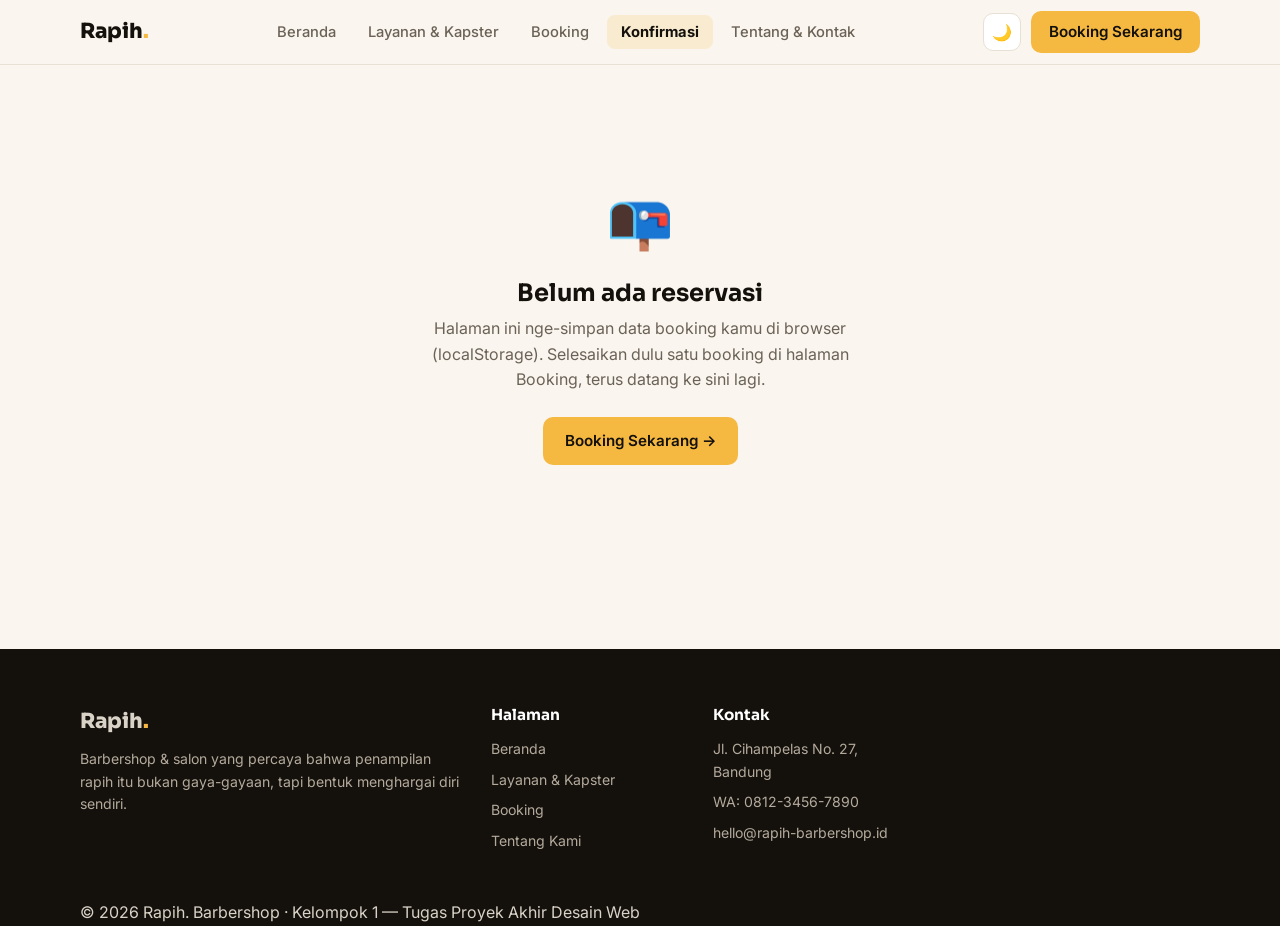
<file: konfirmasi.html>
<!DOCTYPE html>
<html lang="id">
<head>
  <meta charset="UTF-8">
  <meta name="viewport" content="width=device-width, initial-scale=1.0">
  <title>Konfirmasi Reservasi — Rapih. Barbershop</title>
  <link rel="preconnect" href="https://fonts.googleapis.com">
  <link rel="preconnect" href="https://fonts.gstatic.com" crossorigin>
  <link href="https://fonts.googleapis.com/css2?family=Sora:wght@600;700;800&family=Inter:wght@400;500;600;700&display=swap" rel="stylesheet">
  <link rel="stylesheet" href="css/style.css">
</head>
<body>

  <nav class="navbar">
    <div class="container nav-inner">
      <a href="index.html" class="logo">Rapih<span>.</span></a>
      <ul class="nav-menu" id="navMenu">
        <li><a href="index.html">Beranda</a></li>
        <li><a href="layanan.html">Layanan & Kapster</a></li>
        <li><a href="booking.html">Booking</a></li>
        <li><a href="konfirmasi.html">Konfirmasi</a></li>
        <li><a href="tentang.html">Tentang & Kontak</a></li>
      </ul>
      <div class="nav-aksi">
        <button id="btnMode" title="Ganti mode terang/gelap"><span id="iconMode">🌙</span></button>
        <a href="booking.html" class="btn btn-utama" style="padding:9px 18px;">Booking Sekarang</a>
        <button id="btnHamburger" title="Menu">☰</button>
      </div>
    </div>
  </nav>

  <section>
    <div class="container konfirmasi-wrap">

      <!-- kalau belum ada booking -->
      <div id="kosong" style="display:none; text-align:center; padding:40px 0;">
        <div style="font-size:3.4rem;">📭</div>
        <h2 style="margin:14px 0 8px;">Belum ada reservasi</h2>
        <p style="color:var(--abu); max-width:420px; margin:0 auto 24px;">
          Halaman ini nge-simpan data booking kamu di browser (localStorage).
          Selesaikan dulu satu booking di halaman Booking, terus datang ke sini lagi.
        </p>
        <a href="booking.html" class="btn btn-utama">Booking Sekarang →</a>
      </div>

      <!-- detail booking terakhir -->
      <div id="isiKonfirmasi" style="display:none;">
        <div class="kartu-konfirmasi">
          <div class="konfirmasi-head">
            <div class="ceklis">✓</div>
            <h2 style="font-size:1.3rem;">Reservasi Terkonfirmasi</h2>
            <p style="font-size:0.88rem; opacity:0.8; margin-top:6px;">Tunjukkan kode ini ke kasir saat datang</p>
            <div class="kode-booking" id="kodeBooking" style="margin-top:12px;">RPH-0000</div>
          </div>
          <div class="detail-konfirmasi">
            <div class="baris-detail"><span>Nama</span><span id="dNama"></span></div>
            <div class="baris-detail"><span>No. WhatsApp</span><span id="dTelp"></span></div>
            <div class="baris-detail"><span>Layanan</span><span id="dLayanan"></span></div>
            <div class="baris-detail"><span>Kapster</span><span id="dStylist"></span></div>
            <div class="baris-detail"><span>Jadwal</span><span id="dJadwal"></span></div>
            <div class="baris-detail"><span>Durasi</span><span id="dDurasi"></span></div>
            <div class="baris-detail" style="border-bottom:none;"><span>Estimasi biaya</span><span id="dHarga" style="color:var(--kuning-tua);"></span></div>
            <div id="dCatatanWrap" style="display:none;" class="baris-detail"><span>Catatan</span><span id="dCatatan"></span></div>

            <p style="font-size:0.8rem; color:var(--abu); margin-top:18px;">
              📍 Jl. Cihampelas No. 27, Bandung — datang 5–10 menit sebelum jadwal biar slot-nya gak dilepas.
              Reschedule/kabarin lewat WA 0812-3456-7890.
            </p>

            <div style="display:flex; gap:12px; margin-top:20px; flex-wrap:wrap;">
              <button class="btn btn-outline" id="btnCetak" style="flex:1;">🖨 Cetak / Simpan PDF</button>
              <button class="btn btn-outline" id="btnHapus" style="flex:1; border-color:#d9534f; color:#d9534f;">Batalkan Reservasi</button>
            </div>
          </div>
        </div>

        <!-- riwayat booking sebelumnya -->
        <h3 style="margin:36px 0 14px; font-size:1.05rem;">Riwayat reservasi di perangkat ini</h3>
        <div id="riwayatList" style="display:grid; gap:12px;"></div>
      </div>
    </div>
  </section>

  <footer>
    <div class="container">
      <div class="footer-grid">
        <div>
          <a href="index.html" class="logo">Rapih<span>.</span></a>
          <p style="margin-top:10px;">Barbershop & salon yang percaya bahwa penampilan rapih itu bukan gaya-gayaan, tapi bentuk menghargai diri sendiri.</p>
        </div>
        <div>
          <h4>Halaman</h4>
          <ul>
            <li><a href="index.html">Beranda</a></li>
            <li><a href="layanan.html">Layanan & Kapster</a></li>
            <li><a href="booking.html">Booking</a></li>
            <li><a href="tentang.html">Tentang Kami</a></li>
          </ul>
        </div>
        <div>
          <h4>Kontak</h4>
          <ul>
            <li>Jl. Cihampelas No. 27, Bandung</li>
            <li>WA: 0812-3456-7890</li>
            <li>hello@rapih-barbershop.id</li>
          </ul>
        </div>
      </div>
      <div class="copyright">© 2026 Rapih. Barbershop · Kelompok 1 — Tugas Proyek Akhir Desain Web</div>
    </div>
  </footer>

  <script src="js/data.js"></script>
  <script src="js/main.js"></script>
  <script>
    // halaman ini baca data dari localStorage, bukan dari server
    const booking = JSON.parse(localStorage.getItem("rapihBookingTerakhir") || "null");
    const kosong = document.getElementById("kosong");
    const isi = document.getElementById("isiKonfirmasi");

    if (!booking) {
      kosong.style.display = "block";
    } else {
      isi.style.display = "block";

      document.getElementById("kodeBooking").textContent = booking.kode;
      document.getElementById("dNama").textContent = booking.nama;
      document.getElementById("dTelp").textContent = booking.telp;
      document.getElementById("dLayanan").textContent = booking.layanan;
      document.getElementById("dStylist").textContent = booking.stylist;
      document.getElementById("dDurasi").textContent = booking.durasi + " menit";
      document.getElementById("dHarga").textContent = formatRupiah(booking.harga);

      const d = new Date(booking.tanggal + "T00:00:00");
      document.getElementById("dJadwal").textContent =
        NAMA_HARI[d.getDay()] + ", " + d.getDate() + " " + NAMA_BULAN[d.getMonth()] + " " + d.getFullYear() + " · " + booking.jam + " WIB";

      if (booking.catatan) {
        document.getElementById("dCatatanWrap").style.display = "flex";
        document.getElementById("dCatatan").textContent = booking.catatan;
      }

      // cetak = print dialog browser, bisa save as pdf juga dari situ
      document.getElementById("btnCetak").addEventListener("click", function () {
        window.print();
      });

      // batalin reservasi: hapus dari localStorage
      document.getElementById("btnHapus").addEventListener("click", function () {
        if (confirm("Yakin mau batalkan reservasi " + booking.kode + "?")) {
          localStorage.removeItem("rapihBookingTerakhir");
          const riwayat = JSON.parse(localStorage.getItem("rapihRiwayat") || "[]");
          const sisa = riwayat.filter(function (r) { return r.kode !== booking.kode; });
          localStorage.setItem("rapihRiwayat", JSON.stringify(sisa));
          showToast("Reservasi dibatalkan.");
          setTimeout(function () { location.reload(); }, 800);
        }
      });

      // daftar riwayat
      const riwayat = JSON.parse(localStorage.getItem("rapihRiwayat") || "[]");
      const list = document.getElementById("riwayatList");
      if (riwayat.length === 0) {
        list.innerHTML = '<p style="color:var(--abu); font-size:0.9rem;">Belum ada riwayat.</p>';
      } else {
        // tampil dari yang paling baru
        riwayat.slice().reverse().forEach(function (r) {
          const dd = new Date(r.tanggal + "T00:00:00");
          const kartu = document.createElement("div");
          kartu.style.cssText = "background:var(--putih); border:1px solid var(--border); border-radius:12px; padding:14px 18px; display:flex; justify-content:space-between; gap:12px; flex-wrap:wrap; font-size:0.9rem;";
          kartu.innerHTML =
            "<div><strong>" + r.kode + "</strong> · " + r.layanan +
            '<br><span style="color:var(--abu);">' + r.stylist + "</span></div>" +
            '<div style="text-align:right;"><span style="color:var(--abu);">' +
            NAMA_HARI[dd.getDay()] + ", " + dd.getDate() + " " + NAMA_BULAN[dd.getMonth()] + " · " + r.jam +
            "</span><br><strong>" + formatRupiah(r.harga) + "</strong></div>";
          list.appendChild(kartu);
        });
      }
    }
  </script>
</body>
</html>
</file>
<file: css/style.css>
/* ============================================================
   Rapih. Barbershop - style utama
   dikerjain bareng kelompok, tolong jangan dihapus komennya
   ============================================================ */

/* variabel warna, ganti-ganti warna disini kalo mau eksperimen */
:root {
  --kuning: #f5b942;
  --kuning-tua: #d99a1f;
  --gelap: #14100c;
  --abu: #6b6257;
  --krem: #faf6ef;
  --putih: #ffffff;
  --border: #e7e0d4;
  --shadow: 0 8px 24px rgba(20, 16, 12, 0.08);
  --radius: 14px;
  --font-judul: "Sora", sans-serif;
  --font-isi: "Inter", sans-serif;
}

/* mode gelap, togglenya di js/main.js */
body.dark {
  --krem: #171310;
  --putih: #1f1a15;
  --gelap: #f3ede4;
  --abu: #a89c8c;
  --border: #2e2822;
  --shadow: 0 8px 24px rgba(0, 0, 0, 0.45);
}

* {
  margin: 0;
  padding: 0;
  box-sizing: border-box;
}

html {
  scroll-behavior: smooth;
}

body {
  font-family: var(--font-isi);
  background: var(--krem);
  color: var(--gelap);
  line-height: 1.6;
  transition: background 0.3s ease, color 0.3s ease;
}

h1, h2, h3, h4 {
  font-family: var(--font-judul);
  line-height: 1.25;
}

img {
  max-width: 100%;
  display: block;
}

a {
  color: inherit;
  text-decoration: none;
}

.container {
  width: min(1120px, 92%);
  margin: 0 auto;
}

/* ---------- navbar ---------- */
.navbar {
  position: sticky;
  top: 0;
  z-index: 100;
  background: var(--krem);
  border-bottom: 1px solid var(--border);
  transition: background 0.3s ease;
}

.nav-inner {
  display: flex;
  align-items: center;
  justify-content: space-between;
  height: 64px;
}

.logo {
  font-family: var(--font-judul);
  font-weight: 800;
  font-size: 1.3rem;
}

.logo span {
  color: var(--kuning);
}

.nav-menu {
  display: flex;
  gap: 4px;
  list-style: none;
}

.nav-menu a {
  padding: 8px 14px;
  border-radius: 8px;
  font-size: 0.92rem;
  font-weight: 500;
  color: var(--abu);
  transition: all 0.2s;
}

.nav-menu a:hover {
  color: var(--gelap);
  background: rgba(245, 185, 66, 0.12);
}

/* penanda halaman yang lagi dibuka */
.nav-menu a.aktif {
  color: var(--gelap);
  font-weight: 700;
  background: rgba(245, 185, 66, 0.18);
}

.nav-aksi {
  display: flex;
  align-items: center;
  gap: 10px;
}

/* tombol dark mode, ikonnya ganti lewat js */
#btnMode {
  width: 38px;
  height: 38px;
  border-radius: 10px;
  border: 1px solid var(--border);
  background: var(--putih);
  cursor: pointer;
  font-size: 1rem;
  display: grid;
  place-items: center;
  transition: transform 0.2s;
}

#btnMode:hover {
  transform: rotate(-15deg);
}

#btnHamburger {
  display: none;
  width: 38px;
  height: 38px;
  border-radius: 10px;
  border: 1px solid var(--border);
  background: var(--putih);
  cursor: pointer;
  font-size: 1.1rem;
}

/* ---------- tombol ---------- */
.btn {
  display: inline-block;
  padding: 12px 22px;
  border-radius: 10px;
  font-weight: 600;
  font-size: 0.95rem;
  border: none;
  cursor: pointer;
  transition: all 0.2s;
  font-family: var(--font-isi);
}

.btn-utama {
  background: var(--kuning);
  color: #14100c;
}

.btn-utama:hover {
  background: var(--kuning-tua);
  transform: translateY(-2px);
  box-shadow: 0 6px 16px rgba(245, 185, 66, 0.4);
}

.btn-outline {
  background: transparent;
  border: 1.5px solid var(--border);
  color: var(--gelap);
}

.btn-outline:hover {
  border-color: var(--kuning);
  background: rgba(245, 185, 66, 0.1);
}

.btn:disabled {
  opacity: 0.45;
  cursor: not-allowed;
  transform: none !important;
}

/* ---------- hero ---------- */
.hero {
  padding: 80px 0 90px;
  background:
    radial-gradient(circle at 85% 20%, rgba(245, 185, 66, 0.14), transparent 45%),
    radial-gradient(circle at 10% 80%, rgba(245, 185, 66, 0.08), transparent 40%);
}

.hero-grid {
  display: grid;
  grid-template-columns: 1.1fr 0.9fr;
  gap: 48px;
  align-items: center;
}

.badge {
  display: inline-block;
  padding: 6px 14px;
  background: rgba(245, 185, 66, 0.18);
  color: var(--kuning-tua);
  border-radius: 999px;
  font-size: 0.82rem;
  font-weight: 600;
  margin-bottom: 18px;
}

.hero h1 {
  font-size: clamp(2.2rem, 5vw, 3.4rem);
  font-weight: 800;
  margin-bottom: 16px;
}

.hero h1 em {
  font-style: normal;
  color: var(--kuning-tua);
  position: relative;
}

/* garis coretan kuning di bawah kata, biar ada kesan hand-made */
.hero h1 em::after {
  content: "";
  position: absolute;
  left: 0;
  bottom: 4px;
  width: 100%;
  height: 8px;
  background: rgba(245, 185, 66, 0.35);
  z-index: -1;
  border-radius: 4px;
}

.hero p {
  color: var(--abu);
  font-size: 1.05rem;
  max-width: 480px;
  margin-bottom: 28px;
}

.hero-cta {
  display: flex;
  gap: 14px;
  flex-wrap: wrap;
}

.hero-foto {
  position: relative;
}

.hero-foto img {
  border-radius: 20px;
  box-shadow: var(--shadow);
  aspect-ratio: 4 / 3;
  object-fit: cover;
}

/* kartu kecil melayang di foto hero */
.kartu-melayang {
  position: absolute;
  bottom: -20px;
  left: -18px;
  background: var(--putih);
  border: 1px solid var(--border);
  border-radius: var(--radius);
  padding: 14px 18px;
  box-shadow: var(--shadow);
  display: flex;
  align-items: center;
  gap: 12px;
  animation: apung 3.5s ease-in-out infinite;
}

@keyframes apung {
  0%, 100% { transform: translateY(0); }
  50% { transform: translateY(-8px); }
}

.kartu-melayang .angka {
  font-family: var(--font-judul);
  font-weight: 800;
  font-size: 1.4rem;
  color: var(--kuning-tua);
}

/* ---------- section umum ---------- */
section {
  padding: 72px 0;
}

.section-head {
  text-align: center;
  max-width: 560px;
  margin: 0 auto 44px;
}

.section-head .label {
  color: var(--kuning-tua);
  font-weight: 700;
  font-size: 0.82rem;
  letter-spacing: 2px;
  text-transform: uppercase;
}

.section-head h2 {
  font-size: clamp(1.6rem, 3.4vw, 2.2rem);
  margin: 8px 0 10px;
}

.section-head p {
  color: var(--abu);
}

/* ---------- kartu fitur di beranda ---------- */
.grid-3 {
  display: grid;
  grid-template-columns: repeat(3, 1fr);
  gap: 22px;
}

.kartu-fitur {
  background: var(--putih);
  border: 1px solid var(--border);
  border-radius: var(--radius);
  padding: 26px;
  box-shadow: var(--shadow);
  transition: transform 0.25s, border-color 0.25s;
}

.kartu-fitur:hover {
  transform: translateY(-6px);
  border-color: var(--kuning);
}

.kartu-fitur .ikon {
  width: 48px;
  height: 48px;
  border-radius: 12px;
  background: rgba(245, 185, 66, 0.18);
  display: grid;
  place-items: center;
  font-size: 1.3rem;
  margin-bottom: 16px;
}

.kartu-fitur h3 {
  font-size: 1.05rem;
  margin-bottom: 8px;
}

.kartu-fitur p {
  color: var(--abu);
  font-size: 0.92rem;
}

/* ---------- pratinjau layanan beranda ---------- */
.kartu-layanan {
  background: var(--putih);
  border: 1px solid var(--border);
  border-radius: var(--radius);
  overflow: hidden;
  box-shadow: var(--shadow);
  transition: transform 0.25s, box-shadow 0.25s;
  display: flex;
  flex-direction: column;
}

.kartu-layanan:hover {
  transform: translateY(-6px);
  box-shadow: 0 14px 32px rgba(20, 16, 12, 0.14);
}

.kartu-layanan .foto {
  position: relative;
}

.kartu-layanan .foto img {
  aspect-ratio: 16 / 10;
  object-fit: cover;
  width: 100%;
}

.harga {
  position: absolute;
  bottom: 10px;
  right: 10px;
  background: var(--kuning);
  color: #14100c;
  font-weight: 700;
  padding: 4px 12px;
  border-radius: 999px;
  font-size: 0.85rem;
}

.isi-layanan {
  padding: 18px 20px 22px;
  flex: 1;
  display: flex;
  flex-direction: column;
}

.isi-layanan h3 {
  font-size: 1.05rem;
  margin-bottom: 6px;
}

.isi-layanan p {
  color: var(--abu);
  font-size: 0.88rem;
  flex: 1;
}

.meta-layanan {
  display: flex;
  justify-content: space-between;
  align-items: center;
  margin-top: 14px;
  font-size: 0.85rem;
  color: var(--abu);
}

/* ---------- filter chip ---------- */
.chips {
  display: flex;
  gap: 10px;
  flex-wrap: wrap;
  justify-content: center;
  margin-bottom: 36px;
}

.chip {
  padding: 8px 18px;
  border-radius: 999px;
  border: 1.5px solid var(--border);
  background: var(--putih);
  color: var(--abu);
  cursor: pointer;
  font-size: 0.88rem;
  font-weight: 500;
  font-family: var(--font-isi);
  transition: all 0.2s;
}

.chip:hover {
  border-color: var(--kuning);
  color: var(--gelap);
}

.chip.aktif {
  background: var(--gelap);
  color: var(--kuning);
  border-color: var(--gelap);
}

/* animasi kartu pas difilter (dipanggil dari js) */
.kartu-layanan.muncul {
  animation: pop 0.35s ease both;
}

@keyframes pop {
  from { opacity: 0; transform: scale(0.94) translateY(8px); }
  to { opacity: 1; transform: scale(1) translateY(0); }
}

/* ---------- kartu stylist ---------- */
.kartu-stylist {
  background: var(--putih);
  border: 1px solid var(--border);
  border-radius: var(--radius);
  overflow: hidden;
  text-align: center;
  box-shadow: var(--shadow);
  transition: transform 0.25s;
}

.kartu-stylist:hover {
  transform: translateY(-6px);
}

.kartu-stylist img {
  aspect-ratio: 1 / 1;
  object-fit: cover;
  width: 100%;
}

.kartu-stylist .bio {
  padding: 16px 14px 20px;
}

.kartu-stylist h3 {
  font-size: 1rem;
}

.kartu-stylist .role {
  color: var(--kuning-tua);
  font-size: 0.82rem;
  font-weight: 600;
}

.kartu-stylist p {
  color: var(--abu);
  font-size: 0.85rem;
  margin: 8px 0 12px;
}

.bintang {
  color: var(--kuning);
  font-size: 0.85rem;
  letter-spacing: 1px;
}

/* ---------- halaman booking ---------- */
.stepper {
  display: flex;
  justify-content: center;
  gap: 8px;
  margin-bottom: 44px;
  flex-wrap: wrap;
}

.step {
  display: flex;
  align-items: center;
  gap: 10px;
  padding: 10px 18px;
  border-radius: 999px;
  border: 1.5px solid var(--border);
  color: var(--abu);
  font-size: 0.88rem;
  font-weight: 500;
  background: var(--putih);
}

.step .no {
  width: 24px;
  height: 24px;
  border-radius: 50%;
  background: var(--border);
  color: var(--gelap);
  display: grid;
  place-items: center;
  font-size: 0.78rem;
  font-weight: 700;
}

.step.aktif {
  border-color: var(--kuning);
  color: var(--gelap);
}

.step.aktif .no {
  background: var(--kuning);
}

.step.selesai .no {
  background: #3fae5a;
  color: #fff;
}

.step.selesai {
  color: var(--gelap);
}

.booking-grid {
  display: grid;
  grid-template-columns: 1fr 340px;
  gap: 28px;
  align-items: start;
}

.panel {
  background: var(--putih);
  border: 1px solid var(--border);
  border-radius: var(--radius);
  padding: 28px;
  box-shadow: var(--shadow);
}

/* slot waktu */
.slot-grid {
  display: grid;
  grid-template-columns: repeat(auto-fill, minmax(92px, 1fr));
  gap: 10px;
}

.slot {
  padding: 10px 4px;
  border-radius: 10px;
  border: 1.5px solid var(--border);
  background: var(--putih);
  cursor: pointer;
  font-weight: 600;
  font-size: 0.88rem;
  color: var(--gelap);
  font-family: var(--font-isi);
  transition: all 0.15s;
}

.slot:hover:not(:disabled) {
  border-color: var(--kuning);
  background: rgba(245, 185, 66, 0.1);
}

.slot.dipilih {
  background: var(--kuning);
  border-color: var(--kuning);
  color: #14100c;
}

.slot.penuh {
  opacity: 0.35;
  cursor: not-allowed;
  text-decoration: line-through;
}

/* hari libur juga di-disable dari js */
.slot.libur {
  opacity: 0.35;
  cursor: not-allowed;
}

input, select, textarea {
  width: 100%;
  padding: 12px 14px;
  border-radius: 10px;
  border: 1.5px solid var(--border);
  background: var(--krem);
  color: var(--gelap);
  font-family: var(--font-isi);
  font-size: 0.95rem;
  transition: border-color 0.2s;
}

input:focus, select:focus, textarea:focus {
  outline: none;
  border-color: var(--kuning);
}

.form-group {
  margin-bottom: 18px;
}

.form-group label {
  display: block;
  font-weight: 600;
  font-size: 0.88rem;
  margin-bottom: 6px;
}

.form-group small {
  color: var(--abu);
}

.form-2 {
  display: grid;
  grid-template-columns: 1fr 1fr;
  gap: 16px;
}

.error-msg {
  color: #d9534f;
  font-size: 0.8rem;
  margin-top: 4px;
  display: none;
}

/* ---------- panel ringkasan pesanan ---------- */
.panel-ringkasan {
  position: sticky;
  top: 84px;
}

.panel-ringkasan h3 {
  font-size: 1.1rem;
  margin-bottom: 16px;
  padding-bottom: 14px;
  border-bottom: 1px dashed var(--border);
}

.baris-ringkasan {
  display: flex;
  justify-content: space-between;
  align-items: center;
  gap: 10px;
  padding: 9px 0;
  font-size: 0.9rem;
}

.baris-ringkasan span:first-child {
  color: var(--abu);
}

.baris-ringkasan span:last-child {
  font-weight: 600;
  text-align: right;
}

.total {
  display: flex;
  justify-content: space-between;
  padding: 14px 0;
  border-top: 1px dashed var(--border);
  border-bottom: 1px dashed var(--border);
  margin: 10px 0 18px;
  font-weight: 800;
  font-size: 1.05rem;
}

.total span:last-child {
  color: var(--kuning-tua);
}

.kosong {
  text-align: center;
  color: var(--abu);
  font-size: 0.9rem;
  padding: 20px 0;
}

/* tombol tambah/beli di kartu (halaman layanan) */
.btn-tambah {
  width: 100%;
  margin-top: 4px;
  padding: 10px;
  border-radius: 10px;
  border: 1.5px solid var(--gelap);
  background: transparent;
  color: var(--gelap);
  font-weight: 600;
  font-size: 0.88rem;
  cursor: pointer;
  font-family: var(--font-isi);
  transition: all 0.2s;
}

.btn-tambah:hover {
  background: var(--gelap);
  color: var(--kuning);
}

.btn-tambah.sudah {
  background: #3fae5a;
  border-color: #3fae5a;
  color: #fff;
  cursor: default;
}

/* ---------- langkah langkah di halaman tentang ---------- */
.langkah-item {
  display: flex;
  gap: 20px;
  padding: 22px 0;
  border-bottom: 1px dashed var(--border);
}

.langkah-item:last-child {
  border-bottom: none;
}

.langkah-item .no {
  flex-shrink: 0;
  width: 42px;
  height: 42px;
  border-radius: 12px;
  background: var(--kuning);
  color: #14100c;
  display: grid;
  place-items: center;
  font-family: var(--font-judul);
  font-weight: 800;
}

/* ---------- footer ---------- */
footer {
  background: var(--gelap);
  color: #d9d2c7;
  padding: 56px 0 0;
  margin-top: 72px;
}

body.dark footer {
  background: #0e0b08;
}

.footer-grid {
  display: grid;
  grid-template-columns: 2fr 1fr 1fr 1.4fr;
  gap: 32px;
  padding-bottom: 40px;
}

footer h4 {
  color: #fff;
  margin-bottom: 14px;
  font-size: 0.95rem;
}

footer p, footer li {
  font-size: 0.88rem;
  color: #b3aa9c;
}

footer ul {
  list-style: none;
}

footer li {
  margin-bottom: 8px;
}

footer a:hover {
  color: var(--kuning);
}

.footer-bawah {
  border-top: 1px solid rgba(255, 255, 255, 0.08);
  padding: 18px 0;
  display: flex;
  justify-content: space-between;
  align-items: center;
  flex-wrap: wrap;
  gap: 8px;
  font-size: 0.82rem;
}

.jam-buka {
  display: flex;
  justify-content: space-between;
  padding: 5px 0;
  font-size: 0.85rem;
}

.jam-buka span:first-child {
  color: #b3aa9c;
}

/* ---------- halaman konfirmasi ---------- */
.konfirmasi-sukses {
  max-width: 560px;
  margin: 0 auto;
  text-align: center;
}

.ikon-sukses {
  width: 84px;
  height: 84px;
  margin: 0 auto 22px;
  border-radius: 50%;
  background: rgba(63, 174, 90, 0.14);
  color: #3fae5a;
  display: grid;
  place-items: center;
  font-size: 2.4rem;
  animation: pop 0.45s ease both;
}

.kode-boking {
  background: var(--gelap);
  color: var(--kuning);
  font-family: monospace;
  font-size: 1.3rem;
  font-weight: 700;
  letter-spacing: 3px;
  padding: 14px;
  border-radius: 12px;
  margin: 22px 0;
}

.detail-boking {
  text-align: left;
  background: var(--putih);
  border: 1px solid var(--border);
  border-radius: var(--radius);
  padding: 26px;
  box-shadow: var(--shadow);
  margin: 26px 0;
}

/* halaman konfirmasi kalau data ga ketemu */
.boking-kosong {
  text-align: center;
  padding: 60px 0;
}

/* daftar riwayat boking di halaman konfirmasi */
.riwayat-item {
  background: var(--putih);
  border: 1px solid var(--border);
  border-radius: var(--radius);
  padding: 18px 20px;
  margin-bottom: 14px;
  display: flex;
  justify-content: space-between;
  align-items: center;
  gap: 14px;
  flex-wrap: wrap;
}

.riwayat-item .status {
  padding: 4px 12px;
  border-radius: 999px;
  font-size: 0.78rem;
  font-weight: 600;
  background: rgba(63, 174, 90, 0.14);
  color: #3fae5a;
}

.btn-hapus {
  padding: 8px 14px;
  border-radius: 8px;
  border: none;
  background: rgba(217, 83, 79, 0.12);
  color: #d9534f;
  font-weight: 600;
  font-size: 0.82rem;
  cursor: pointer;
  font-family: var(--font-isi);
}

.btn-hapus:hover {
  background: #d9534f;
  color: #fff;
}

/* ---------- modal ---------- */
.modal-overlay {
  position: fixed;
  inset: 0;
  background: rgba(20, 16, 12, 0.55);
  backdrop-filter: blur(3px);
  z-index: 999;
  display: grid;
  place-items: center;
  padding: 20px;
  opacity: 0;
  pointer-events: none;
  transition: opacity 0.25s;
}

.modal-overlay.buka {
  opacity: 1;
  pointer-events: auto;
}

.modal {
  background: var(--putih);
  border-radius: 18px;
  max-width: 460px;
  width: 100%;
  padding: 30px;
  position: relative;
  transform: translateY(16px) scale(0.97);
  transition: transform 0.25s;
}

.modal-overlay.buka .modal {
  transform: translateY(0) scale(1);
}

.modal h3 {
  margin-bottom: 8px;
}

.modal p {
  color: var(--abu);
  font-size: 0.92rem;
}

.btn-tutup {
  position: absolute;
  top: 14px;
  right: 14px;
  width: 32px;
  height: 32px;
  border-radius: 8px;
  border: none;
  background: var(--krem);
  cursor: pointer;
  font-size: 1rem;
  color: var(--gelap);
}

.btn-tutup:hover {
  background: rgba(217, 83, 79, 0.12);
  color: #d9534f;
}

/* ---------- toast notifikasi ---------- */
#wrapperToast {
  position: fixed;
  bottom: 24px;
  right: 24px;
  z-index: 1000;
  display: flex;
  flex-direction: column;
  gap: 10px;
}

.toast {
  background: var(--gelap);
  color: var(--krem);
  padding: 13px 20px;
  border-radius: 12px;
  font-size: 0.9rem;
  box-shadow: var(--shadow);
  display: flex;
  align-items: center;
  gap: 10px;
  animation: toastMasuk 0.3s ease both;
}

.toast.hijau {
  background: #3fae5a;
  color: #fff;
}

@keyframes toastMasuk {
  from { opacity: 0; transform: translateX(30px); }
  to { opacity: 1; transform: translateX(0); }
}

/* ---------- animasi muncul pas di-scroll ---------- */
.reveal {
  opacity: 0;
  transform: translateY(26px);
  transition: opacity 0.6s ease, transform 0.6s ease;
}

.reveal.tampak {
  opacity: 1;
  transform: translateY(0);
}

/* ---------- grid 2 kolom buat halaman tentang/kontak ---------- */
.tentang-grid,
.kontak-grid {
  display: grid;
  grid-template-columns: 1fr 1fr;
  gap: 36px;
  align-items: start;
}

/* grid stylist 4 kolom di halaman tentang, mengecil di layar sempit */
#stylistGrid {
  grid-template-columns: repeat(4, 1fr);
}

/* ---------- responsif ---------- */
@media (max-width: 900px) {
  .hero-grid,
  .booking-grid,
  .tentang-grid,
  .kontak-grid {
    grid-template-columns: 1fr;
  }

  .hero {
    padding: 56px 0 70px;
  }

  .hero-foto {
    order: -1;
  }

  .grid-3 {
    grid-template-columns: 1fr 1fr;
  }

  #layananGrid,
  #paketGrid {
    grid-template-columns: 1fr 1fr;
  }

  #stylistGrid {
    grid-template-columns: repeat(2, 1fr);
  }

  .footer-grid {
    grid-template-columns: 1fr 1fr;
  }

  .panel-ringkasan {
    position: static;
  }

  .nav-menu {
    position: absolute;
    top: 64px;
    left: 0;
    right: 0;
    background: var(--krem);
    border-bottom: 1px solid var(--border);
    flex-direction: column;
    padding: 12px 5%;
    gap: 2px;
    display: none;
  }

  .nav-menu.buka {
    display: flex;
  }

  #btnHamburger {
    display: grid;
    place-items: center;
  }
}

@media (max-width: 640px) {
  .grid-3,
  #layananGrid,
  #paketGrid {
    grid-template-columns: 1fr;
  }
}
</file>
